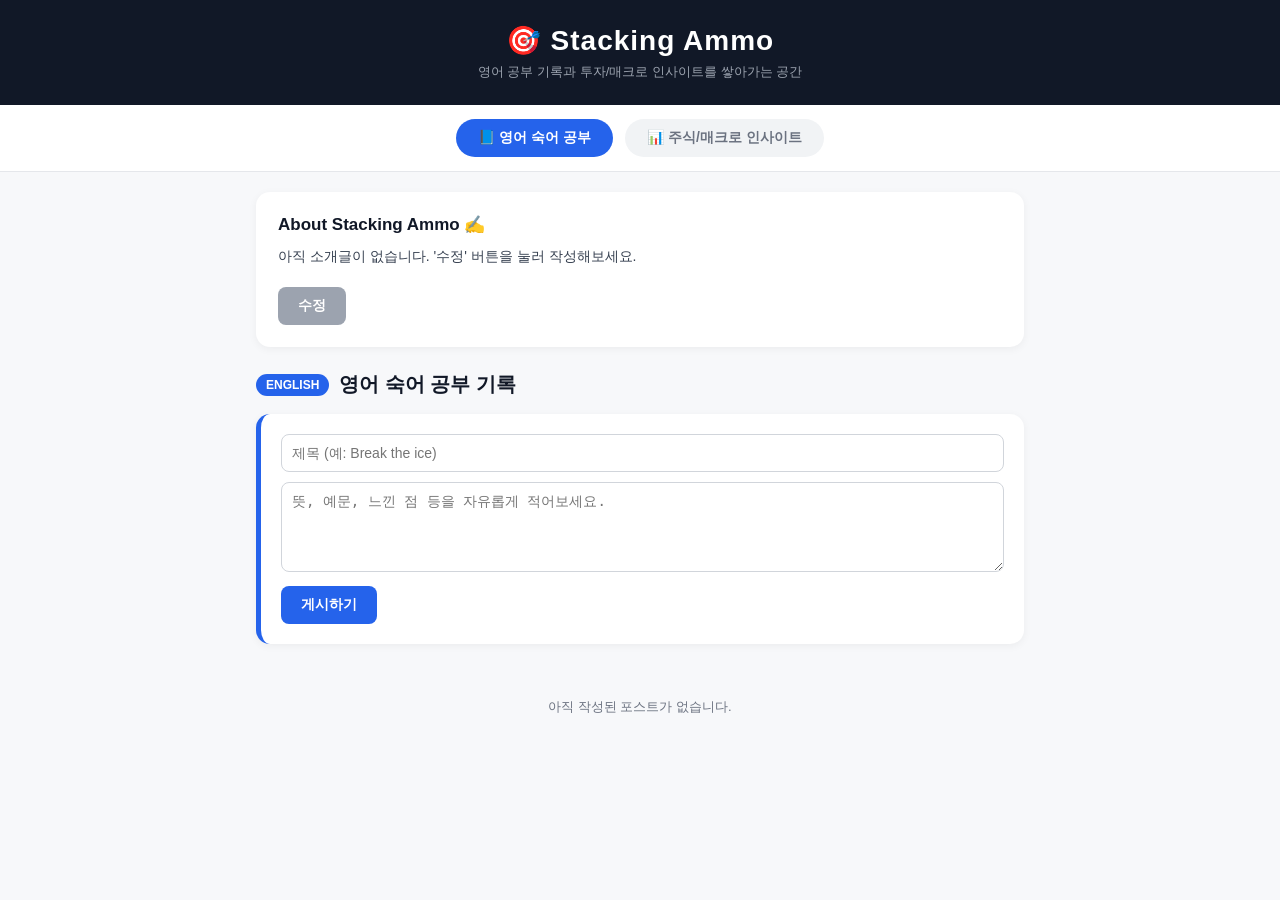
<file: index-2.html>
<!DOCTYPE html>
<html lang="ko">
<head>
<meta charset="UTF-8">
<meta name="viewport" content="width=device-width, initial-scale=1.0">
<title>Stacking Ammo</title>
<style>
  :root{
    --dark:#111827; --bg:#f7f8fa; --card:#ffffff;
    --idiom-main:#2563eb; --idiom-light:#dbeafe;
    --invest-main:#d97706; --invest-light:#fef3c7;
    --gray:#6b7280;
  }
  *{box-sizing:border-box;}
  body{margin:0;font-family:"Apple SD Gothic Neo","Malgun Gothic",sans-serif;background:var(--bg);color:#1f2937;}
  header{background:var(--dark);color:#fff;padding:24px 20px;text-align:center;}
  header h1{margin:0;font-size:28px;letter-spacing:1px;}
  header p{margin:6px 0 0;color:#9ca3af;font-size:13px;}
  nav{display:flex;justify-content:center;gap:12px;background:#fff;padding:14px;border-bottom:1px solid #e5e7eb;position:sticky;top:0;z-index:10;}
  nav button{padding:10px 22px;border:none;border-radius:24px;cursor:pointer;font-size:14px;font-weight:bold;background:#f1f3f5;color:var(--gray);transition:.2s;}
  nav button.active-idiom{background:var(--idiom-main);color:#fff;}
  nav button.active-invest{background:var(--invest-main);color:#fff;}
  main{max-width:800px;margin:0 auto;padding:20px 16px 60px;}
  .about-card{background:var(--card);border-radius:14px;padding:22px;margin-bottom:24px;box-shadow:0 2px 8px rgba(0,0,0,.05);}
  .about-card h2{margin:0 0 10px;font-size:17px;color:var(--dark);}
  .about-text{font-size:14px;line-height:1.6;white-space:pre-wrap;color:#374151;}
  .about-textarea{width:100%;min-height:100px;padding:10px;border:1px solid #d1d5db;border-radius:8px;font-size:14px;}
  .about-actions{margin-top:10px;display:flex;gap:8px;}
  section{display:none;}
  section.visible{display:block;}
  .section-header{display:flex;align-items:center;gap:10px;margin-bottom:16px;}
  .section-header .badge{font-size:12px;padding:4px 10px;border-radius:12px;color:#fff;font-weight:bold;}
  #idiom .badge{background:var(--idiom-main);}
  #invest .badge{background:var(--invest-main);}
  .section-header h2{margin:0;font-size:20px;color:var(--dark);}
  .post-form{background:var(--card);border-radius:14px;padding:20px;margin-bottom:24px;box-shadow:0 2px 8px rgba(0,0,0,.05);border-left:5px solid var(--border-color,#ccc);}
  #idiom .post-form{border-left-color:var(--idiom-main);}
  #invest .post-form{border-left-color:var(--invest-main);}
  .post-form input[type=text]{width:100%;padding:10px;margin-bottom:10px;border:1px solid #d1d5db;border-radius:8px;font-size:14px;}
  .post-form textarea{width:100%;min-height:90px;padding:10px;border:1px solid #d1d5db;border-radius:8px;font-size:14px;resize:vertical;}
  .btn{padding:10px 20px;border:none;border-radius:8px;font-size:14px;cursor:pointer;color:#fff;font-weight:bold;margin-top:10px;}
  #idiom .btn.primary{background:var(--idiom-main);}
  #invest .btn.primary{background:var(--invest-main);}
  .btn.secondary{background:#9ca3af;}
  .btn.danger{background:#ef4444;}
  .post{background:var(--card);border-radius:12px;padding:18px;margin-bottom:14px;box-shadow:0 1px 4px rgba(0,0,0,.05);border-left:4px solid var(--border-color,#ccc);}
  #idiom .post{border-left-color:var(--idiom-main);}
  #invest .post{border-left-color:var(--invest-main);}
  .post-title{font-size:16px;font-weight:bold;color:var(--dark);margin-bottom:4px;}
  .post-date{font-size:12px;color:var(--gray);margin-bottom:10px;}
  .post-body{font-size:14px;line-height:1.6;white-space:pre-wrap;color:#374151;}
  .post-actions{margin-top:10px;display:flex;gap:8px;}
  .post-actions button{font-size:12px;padding:6px 12px;border:none;border-radius:6px;cursor:pointer;background:#f1f3f5;color:var(--gray);}
  .post-actions button:hover{background:#e5e7eb;}
  .empty-msg{color:var(--gray);font-size:13px;text-align:center;padding:30px 0;}
</style>
</head>
<body>
<header>
  <h1>🎯 Stacking Ammo</h1>
  <p>영어 공부 기록과 투자/매크로 인사이트를 쌓아가는 공간</p>
</header>
<nav>
  <button id="navIdiom" class="active-idiom" onclick="switchTab('idiom')">📘 영어 숙어 공부</button>
  <button id="navInvest" onclick="switchTab('invest')">📊 주식/매크로 인사이트</button>
</nav>
<main>
  <div class="about-card">
    <h2>About Stacking Ammo ✍️</h2>
    <div id="aboutView">
      <div class="about-text" id="aboutText">아직 소개글이 없습니다. '수정' 버튼을 눌러 작성해보세요.</div>
      <div class="about-actions"><button class="btn secondary" onclick="editAbout()">수정</button></div>
    </div>
    <div id="aboutEdit" style="display:none;">
      <textarea class="about-textarea" id="aboutInput" placeholder="이 사이트에 대한 소개를 자유롭게 작성해보세요."></textarea>
      <div class="about-actions">
        <button class="btn secondary" style="background:#374151;" onclick="saveAbout()">저장</button>
        <button class="btn secondary" onclick="cancelAboutEdit()">취소</button>
      </div>
    </div>
  </div>
  <section id="idiom" class="visible">
    <div class="section-header"><span class="badge">ENGLISH</span><h2>영어 숙어 공부 기록</h2></div>
    <div class="post-form">
      <input type="text" id="idiomTitle" placeholder="제목 (예: Break the ice)">
      <textarea id="idiomBody" placeholder="뜻, 예문, 느낀 점 등을 자유롭게 적어보세요."></textarea>
      <button class="btn primary" onclick="addPost('idiom')">게시하기</button>
    </div>
    <div id="idiomList"></div>
  </section>
  <section id="invest">
    <div class="section-header"><span class="badge">INVESTING</span><h2>주식/매크로 인사이트 기록</h2></div>
    <div class="post-form">
      <input type="text" id="investTitle" placeholder="제목 (예: 10월 CPI 발표 리뷰)">
      <textarea id="investBody" placeholder="포트폴리오 변동, 매크로 분석, 뉴스 요약 등을 자유롭게 적어보세요."></textarea>
      <button class="btn primary" onclick="addPost('invest')">게시하기</button>
    </div>
    <div id="investList"></div>
  </section>
</main>
<script>
function switchTab(name){
  document.getElementById('idiom').classList.remove('visible');
  document.getElementById('invest').classList.remove('visible');
  document.getElementById('navIdiom').classList.remove('active-idiom');
  document.getElementById('navInvest').classList.remove('active-invest');
  if(name === 'idiom'){
    document.getElementById('idiom').classList.add('visible');
    document.getElementById('navIdiom').classList.add('active-idiom');
  } else {
    document.getElementById('invest').classList.add('visible');
    document.getElementById('navInvest').classList.add('active-invest');
  }
}
function loadAbout(){
  const text = localStorage.getItem('sa_about');
  if(text) document.getElementById('aboutText').textContent = text;
}
function editAbout(){
  const current = localStorage.getItem('sa_about') || '';
  document.getElementById('aboutInput').value = current;
  document.getElementById('aboutView').style.display = 'none';
  document.getElementById('aboutEdit').style.display = 'block';
}
function saveAbout(){
  const val = document.getElementById('aboutInput').value.trim();
  localStorage.setItem('sa_about', val);
  document.getElementById('aboutText').textContent = val || '아직 소개글이 없습니다. "수정" 버튼을 눌러 작성해보세요.';
  cancelAboutEdit();
}
function cancelAboutEdit(){
  document.getElementById('aboutView').style.display = 'block';
  document.getElementById('aboutEdit').style.display = 'none';
}
function getPosts(type){ return JSON.parse(localStorage.getItem('sa_' + type + 'Posts') || '[]'); }
function savePosts(type, posts){ localStorage.setItem('sa_' + type + 'Posts', JSON.stringify(posts)); }
function addPost(type){
  const titleEl = document.getElementById(type + 'Title');
  const bodyEl = document.getElementById(type + 'Body');
  const title = titleEl.value.trim(), body = bodyEl.value.trim();
  if(!title || !body){ alert('제목과 내용을 모두 입력해주세요.'); return; }
  const posts = getPosts(type);
  posts.unshift({id:Date.now(), title, body, date:new Date().toLocaleString('ko-KR')});
  savePosts(type, posts);
  titleEl.value = ''; bodyEl.value = ''; renderPosts(type);
}
function deletePost(type, id){
  if(!confirm('이 포스트를 삭제할까요?')) return;
  savePosts(type, getPosts(type).filter(p => p.id !== id));
  renderPosts(type);
}
function renderPosts(type){
  const posts = getPosts(type), container = document.getElementById(type + 'List');
  container.innerHTML = '';
  if(posts.length === 0){ container.innerHTML = '<div class="empty-msg">아직 작성된 포스트가 없습니다.</div>'; return; }
  posts.forEach(p => {
    const div = document.createElement('div');
    div.className = 'post';
    div.innerHTML = `<div class="post-title">${escapeHtml(p.title)}</div><div class="post-date">${p.date}</div><div class="post-body">${escapeHtml(p.body)}</div><div class="post-actions"><button onclick="deletePost('${type}', ${p.id})">삭제</button></div>`;
    container.appendChild(div);
  });
}
function escapeHtml(str){ const div=document.createElement('div'); div.textContent=str; return div.innerHTML; }
loadAbout();
renderPosts('idiom');
renderPosts('invest');
</script>
</body>
</html>
</file>
